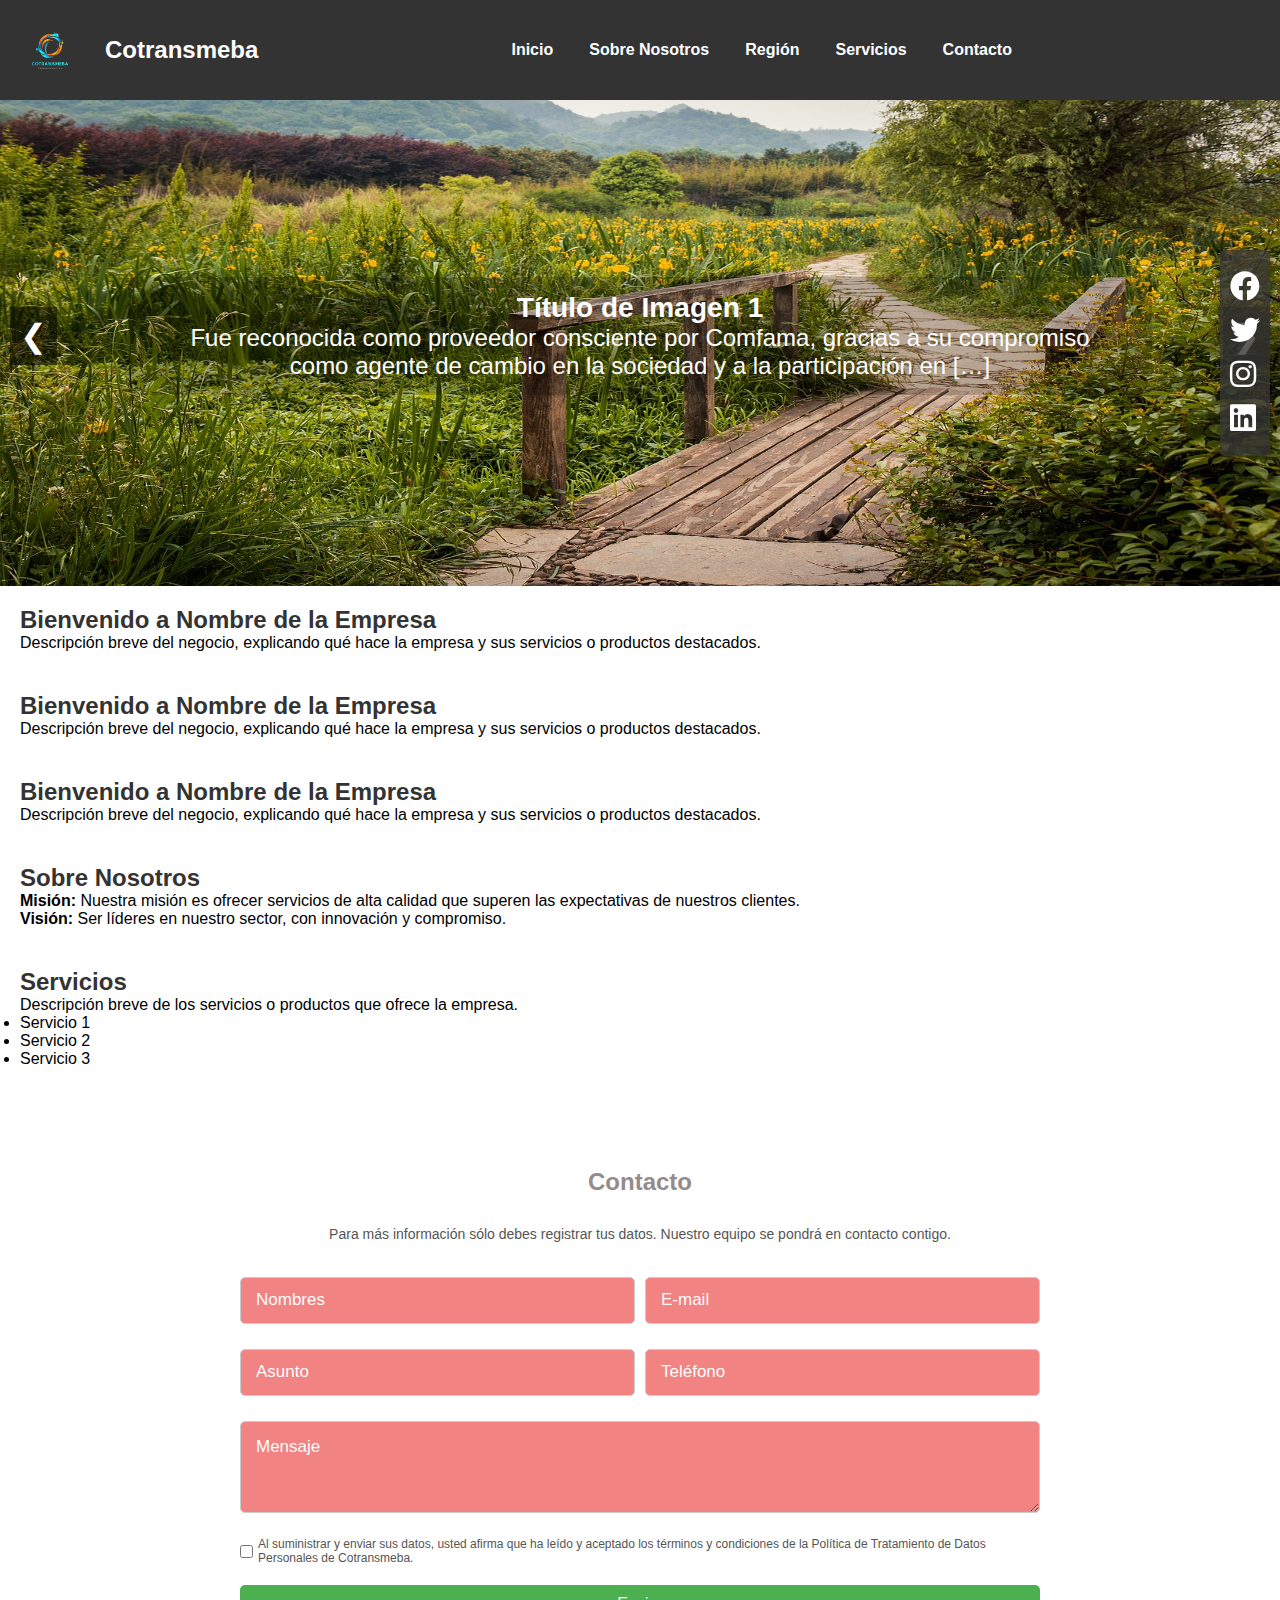
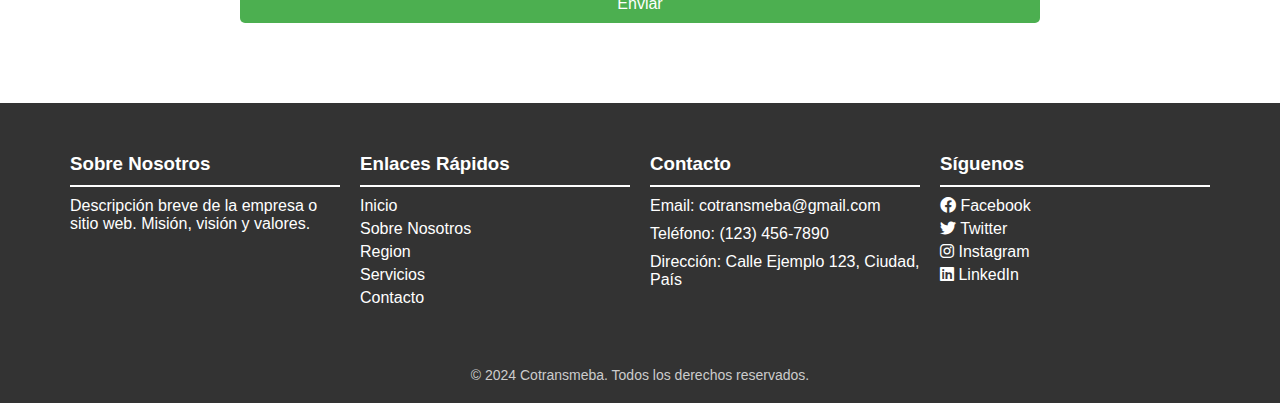
<file: index.html>
<!DOCTYPE html>
<html lang="es">
<head>
    <meta charset="UTF-8">
    <meta name="viewport" content="width=device-width, initial-scale=1.0">
    <title>Cotransmeba</title>
    <link rel="stylesheet" href="assets/css/styles.css">
    <link rel="stylesheet" href="https://cdnjs.cloudflare.com/ajax/libs/font-awesome/6.0.0-beta3/css/all.min.css">

</head>
<body>

    
    <!-- Header -->
    <div id="header-container"></div>    
    <br><br>
    <div class="slider">
        <div class="slides">
            <!-- Cada div representa una imagen en el slider con texto -->
            <div class="slide">
                <img src="assets/images/img1.jpg" alt="Imagen 1">
                <div class="slide-text">
                    <h3 class="slide-title">Título de Imagen 1</h3> <!-- Título del slide -->
                    <p>Fue reconocida como proveedor consciente por Comfama, gracias a su compromiso como agente de cambio en la sociedad y a la participación en […]</p> <!-- Párrafo -->
                </div>
            </div>
            <div class="slide">
                <img src="assets/images/img2.jpg" alt="Imagen 2">
                <div class="slide-text">
                    <h3 class="slide-title">Título de Imagen 2</h3> <!-- Título del slide -->
                    <p>Fue reconocida como proveedor consciente por Comfama, gracias a su compromiso como agente de cambio en la sociedad y a la participación en […]</p> <!-- Párrafo -->
                </div>
            </div>
            <div class="slide">
                <img src="assets/images/img3.jpg" alt="Imagen 3">
                <div class="slide-text">
                    <h3 class="slide-title">Título de Imagen 3</h3> <!-- Título del slide -->
                    <p>Fue reconocida como proveedor consciente por Comfama, gracias a su compromiso como agente de cambio en la sociedad y a la participación en […]</p> <!-- Párrafo -->
                </div>
            </div>
        </div>
        <!-- Botones de navegación -->
        <button class="prev" onclick="changeSlide(-1)">&#10094;</button>
        <button class="next" onclick="changeSlide(1)">&#10095;</button>
    </div>
    
    
  <!-- Sección Principal -->
  <section id="home">
    <h2>Bienvenido a Nombre de la Empresa</h2>
    <p>Descripción breve del negocio, explicando qué hace la empresa y sus servicios o productos destacados.</p>
</section>

      
    <!-- Sección Principal -->
    <section id="home">
        <h2>Bienvenido a Nombre de la Empresa</h2>
        <p>Descripción breve del negocio, explicando qué hace la empresa y sus servicios o productos destacados.</p>
    </section>

    <!-- Sección Región -->
    <section id="region">
        <h2>Bienvenido a Nombre de la Empresa</h2>
        <p>Descripción breve del negocio, explicando qué hace la empresa y sus servicios o productos destacados.</p>
    </section>    

    <!-- Sobre Nosotros -->
    <section id="about">
        <h2>Sobre Nosotros</h2>
        <p><strong>Misión:</strong> Nuestra misión es ofrecer servicios de alta calidad que superen las expectativas de nuestros clientes.</p>
        <p><strong>Visión:</strong> Ser líderes en nuestro sector, con innovación y compromiso.</p>
    </section>

    <!-- Servicios -->
    <section id="services">
        <h2>Servicios</h2>
        <p>Descripción breve de los servicios o productos que ofrece la empresa.</p>
        <ul>
            <li>Servicio 1</li>
            <li>Servicio 2</li>
            <li>Servicio 3</li>
        </ul>
    </section>

    <!-- Contacto -->
    
    <section id="contact">
        <div class="form-container">
            <h2>Contacto</h2>
            <p>Para más información sólo debes registrar tus datos. Nuestro equipo se pondrá en contacto contigo.</p>
                <form action="#" method="post" class="form-grid">
                <div class="form-group">
                    <input type="text" id="nombre" name="nombre" placeholder="Nombres" required>
                </div>
    
                <div class="form-group">
                    <input type="email" id="email" name="email" placeholder="E-mail" required>
                </div>

                <div class="form-group">
                    <input type="text" id="asunto" name="asunto" placeholder="Asunto" required>
                </div>
    
                <div class="form-group">
                    <input type="tel" id="telefono" name="telefono" placeholder="Teléfono" required>
                </div>
    
                <div class="form-group form-group-full">
                    <textarea id="mensaje" name="mensaje" rows="4" placeholder="Mensaje" required></textarea>
                </div>
    
                <div class="form-group form-group-full privacy-policy">
                    <input type="checkbox" id="acepto" name="acepto" placeholder="Nombres" required>
                    <label for="acepto">Al suministrar y enviar sus datos, usted afirma que ha leído y aceptado los términos y condiciones de la Política de Tratamiento de Datos Personales de Cotransmeba.</label>
                </div>
                
    
                <button type="submit" class="submit-button form-group-full">Enviar</button>
            </form>
        </div>
        
    </section>
    

    <div class="social-bar">
        <ul>
            <li><a href="https://facebook.com" target="_blank"><i class="fab fa-facebook"></i></a></li>
            <li><a href="https://twitter.com" target="_blank"><i class="fab fa-twitter"></i></a></li>
            <li><a href="https://instagram.com" target="_blank"><i class="fab fa-instagram"></i></a></li>
            <li><a href="https://linkedin.com" target="_blank"><i class="fab fa-linkedin"></i></a></li>
        </ul>
    </div>
    
    

    
    <div id="footer-pie"></div>

<script src="assets/js/script.js"></script>
</body>
</html>
</file>
<file: assets/css/styles.css>
/* Estilos básicos */

body {
    font-family: Arial, sans-serif;
    margin: 0;
    padding: 0;
}

* {
    margin: 0;
    padding: 0;
    box-sizing: border-box;
}
header {     
    position: fixed; /* Fija el menú en la pantalla */
    top: 0; /* Ubica el menú en la parte superior */
    left: 0;
    width: 100%; /* Asegura que ocupe todo el ancho de la página */
    background-color: rgba(0, 0, 0, 0.8); /* Fondo semi-transparente */
    color: white; /* Color del texto */
    padding: 15px 20px;
    z-index: 1000; /* Asegura que esté sobre otros elementos, como el slider */
    margin-bottom: 20px; /* Añade espacio hacia abajo */   
    gap: 100px; /* Espacio entre elementos flexibles */
    
    
}

.header-content {
    display: flex;
    align-items: center;
    justify-content: space-between;   
}

.logo {
    width: 90px; /* Ajusta el ancho base del logo */
    max-width: 90%; /* Permite que el logo se ajuste sin exceder el tamaño del contenedor */
    height: auto; /* Mantiene la proporción original */
    display: block;
  
    margin-right: 10px;
}

nav {
    margin: auto;
    
}

nav ul {
    display: flex;
    list-style-type: none;
}

.nav-links li {
    margin: 0 10px;
    
}

.nav-links a {
    color: #5c0606;
    text-decoration: none;
    padding: 8px;
    font-family: 'Open Sans', sans-serif;
    font-weight: 800;
}

* {
    margin: 0;
    padding: 0;
    box-sizing: border-box;
}

header {
    background-color: #333;
    color: #fff;
    padding: 15px;
}

.header-content {
    display: flex;
    align-items: center;
    justify-content: space-between;
}

.logo {
    width: 70px;
    height: auto;
}

h1 {
    font-size: 1.5em;
    margin-left: 10px;
}

nav ul {
    display: flex;
    list-style-type: none;
}

.nav-links li {
    margin: 0 10px;
}

.nav-links a {
    color: #fff;
    text-decoration: none;
    padding: 8px;
    font-size: 1em;
    border-radius: 20px; /* Bordes redondeados */
}

/* Efecto al pasar el mouse */
.nav-links a:hover {
    background-color: #007BFF; /* Color de fondo al pasar el mouse */
    color: white; /* Color del texto al pasar el mouse */
   
}

/* Menu Toggle Button */
.menu-toggle {
    display: none;
    font-size: 2em;
    cursor: pointer;
}

/* Responsive Styles */
@media (max-width: 768px) {
    .menu-toggle {
        display: block; /* Mostrar botón en pantallas pequeñas */
    }

    nav ul {
        display: none; /* Oculta el menú inicialmente */
        flex-direction: column;
        position: absolute;
        top: 90px;
        right: 0;
        background-color: #333;
        width: 200px;
        padding: 10px;
        border-radius: 5px;
    }

    .nav-links.show-menu {
        display: flex; /* Muestra el menú cuando está activo */
    }

    .nav-links li {
        margin: 10px 0;
    }
}






section {
    padding: 20px;
}

section h2 {
    color: #333;
}

form {
    display: flex;
    flex-direction: column;
}

form label, form input, form textarea, form button {
    margin-bottom: 10px;
}

form button {
    background-color: #333;
    color: #fff;
    border: none;
    padding: 10px;
}

.social-links a {
    color: #333;
    text-decoration: none;
}

/* Responsive Slider */
/* Estilos generales */
.slider {
    position: relative;
    overflow: hidden; /* Oculta el contenido fuera del contenedor */
    width: 100%; /* Ajusta el ancho según tus necesidades */
    max-width: 800px; /* Ancho máximo del slider */
    margin: auto; /* Centra el slider en la página */
}

.slides {
    display: flex; /* Muestra los slides en línea */
    transition: transform 0.5s ease; /* Transición suave al cambiar de slide */
}

.slide {
    min-width: 100%; /* Cada slide ocupa el 100% del ancho del slider */
    position: relative; /* Permite posicionar elementos absolutamente dentro */
}

.slide img {
    width: 100%; /* Las imágenes ocupan todo el ancho del slide */
    display: block; /* Elimina el espacio en la parte inferior de la imagen */
}

.slide-text {
    position: absolute;
    top: 50%;
    left: 50%;
    transform: translate(-50%, -50%); /* Centra el texto horizontal y verticalmente */
    font-size: 24px; /* Tamaño de fuente */
    color: white; /* Color del texto */
    padding: 15px 30px; /* Aumentar padding para mejorar el espaciado */
    border-radius: 8px; /* Redondear esquinas del fondo */
    opacity: 0; /* Inicialmente oculto */
    transition: opacity 0.6s ease, transform 0.6s ease;
    z-index: 1; /* Asegura que el texto esté sobre la imagen */
    text-align: center; /* Centra el texto dentro del contenedor */
    background-color: rgba(0, 0, 0, 0.2); /* Fondo semitransparente para legibilidad */
    width: 80%; /* Ancho del texto ajustado */
}


/* Efecto de aparición para el texto del slide activo */
.slide.active .slide-text {
    opacity: 1; /* Muestra el texto del slide activo */
    transform: translate(-50%, -50%); /* Restablecer transform */
}

.slider {
    position: relative;
    max-width: 100%;
    margin-top: 50px;
    overflow: hidden;
    z-index: 1;   
    
}

.slides {
    display: flex;
    transition: transform 0.5s ease;
}

.slide {
    min-width: 100%;
}

img {
    width: 100%;
    height: 500px;
    display: block;
}



/* Botones de navegación */


.prev {
    left: 10px;
    position: absolute;
    top: 50%;
    transform: translateY(-50%);
    font-size: 2rem;
    background-color: rgba(0, 0, 0, 0.5);
    color: white;
    border: none;
    cursor: pointer;
    padding: 10px;
}

.next {
    position: absolute;
    top: 50%;
    transform: translateY(-50%);
    font-size: 2rem;
    background-color: rgba(0, 0, 0, 0.5);
    color: white;
    border: none;
    cursor: pointer;
    padding: 10px;
    right: 10px;
}

/* Cuando el slide está activo, muestra el texto con efectos */
.slide.active .slide-text {
    opacity: 1;
    transform: translateY(0);
}


/* FOOTER   */


footer {
    background-color: #333;
    color: #fff;
    padding: 20px 0;
    font-family: Arial, sans-serif;
}

.footer-content {
    display: flex;
    justify-content: space-between;
    max-width: 1200px;
    margin: 0 auto;
    padding: 20px;
    flex-wrap: wrap; /* Permitir que los elementos se envuelvan */
}

.footer-section {
    flex: 1 1 200px; /* Flexibilidad en el ancho de cada sección */
    margin: 10px; /* Margen para separar las secciones */
}

.footer-section h3 {
    border-bottom: 2px solid #fff;
    padding-bottom: 10px;
}

.footer-section p,
.footer-section ul {
    margin: 10px 0;
}

.footer-section ul {
    list-style: none;
    padding: 0;
}

.footer-section ul li {
    margin: 5px 0;
}

.footer-section ul li a {
    color: #fff;
    text-decoration: none;
    transition: color 0.3s;
}

.footer-section ul li a:hover {
    color: #ff9800; /* Color al pasar el mouse */
}

.footer-bottom {
    text-align: center;
    margin-top: 20px;
    font-size: 14px;
    color: #ccc;
}

.footer-bottom p {
    margin: 0;
}

/* Media Queries para responsividad */
@media (max-width: 768px) {
    .footer-content {
        flex-direction: column; /* Cambiar a columna en pantallas más pequeñas */
        align-items: center; /* Centrar contenido */
    }

    .footer-section {
        flex: 1 1 100%; /* Cada sección ocupa todo el ancho */
        margin: 10px 0; /* Margen vertical */
    }
}

/* BARRA SOCIAL   */
.social-bar {
    position: fixed; /* Fija la barra social */
    right: 10px; /* Espacio desde la derecha */
    top: 250px; /* Espacio desde la parte superior */
    background: rgba(51, 51, 51, 0.8); /* Fondo semi-transparente */
    padding: 10px; /* Espacio interno */
    border-radius: 5px; /* Bordes redondeados */
    box-shadow: 0 0 10px rgba(0, 0, 0, 0.5); /* Sombra para profundidad */
    z-index: 1000; /* Asegura que esté por encima de otros elementos */
}

.social-bar ul {
    list-style-type: none; /* Quitar puntos de la lista */
    padding: 0; /* Sin padding */
    margin: 0; /* Sin margen */
}

.social-bar ul li {
    margin: 10px 0; /* Espacio vertical entre iconos */
}

.social-bar ul li a {
    color: #fff; /* Color de los iconos */
    font-size: 30px; /* Tamaño del icono */
    text-decoration: none; /* Sin subrayado */
    transition: color 0.3s; /* Transición de color */
}

.social-bar ul li a:hover {
    color: #007bff; /* Cambia el color al pasar el mouse */
}

/* FORMULARIO CONTACTO   */
.form-container {
    padding: 50px;
    max-width: 900px;
    width: 100%;
    margin: auto; /* Asegura el centrado horizontal */
   
}

.form-container h2 {
    text-align: center;
    color: #958b8b;
    margin-bottom: 10px;
    padding: 10px;
}

.form-container p {
    text-align: center;
    color: #555555;
    font-size: 14px;
    margin-bottom: 20px;
    padding: 10px;
}

.form-grid {
    display: grid;
    gap: 10px;
    grid-template-columns: 1fr;
}

/* Diseño de dos columnas en pantallas grandes */
@media (min-width: 600px) {
    .form-grid {
        grid-template-columns: 1fr 1fr;
    }

    .form-group-full {
        grid-column: span 2;
    }
}

input[type="text"],
input[type="email"],
input[type="tel"],
textarea {
    width: 100%;
    padding: 15px;
    margin-top: 5px;
    border: 1px solid #cccccc;
    border-radius: 5px;
    background-color: #f18383; /* Fondo de los campos */
}

textarea {
    resize: vertical;
}

.submit-button {
    width: 100%;
    padding: 10px;
    background-color: #4CAF50;
    color: #ffffff;
    border: none;
    border-radius: 5px;
    cursor: pointer;
    font-size: 16px;
}

.submit-button:hover {
    background-color: #45a049;
}

.privacy-policy {
    font-size: 12px;
    color: #555555;
    display: flex;
    align-items: center;
}

.privacy-policy input[type="checkbox"] {
    margin-right: 5px;
}

input::placeholder {
    color: #fcfcfc; /* Cambia el color */
    font-family: Arial, sans-serif; /* Cambia el tipo de letra */
    font-size: 17px; /* Cambia el tamaño de la letra */
    font-style: normal; /* Otras opciones de estilo */
  }

  textarea::placeholder {
    color: #fcfcfc; /* Cambia el color */
    font-family: Arial, sans-serif; /* Cambia el tipo de letra */
    font-size: 17px; /* Cambia el tamaño de la letra */
    font-style: normal; /* Otras opciones de estilo */
  }
</file>
